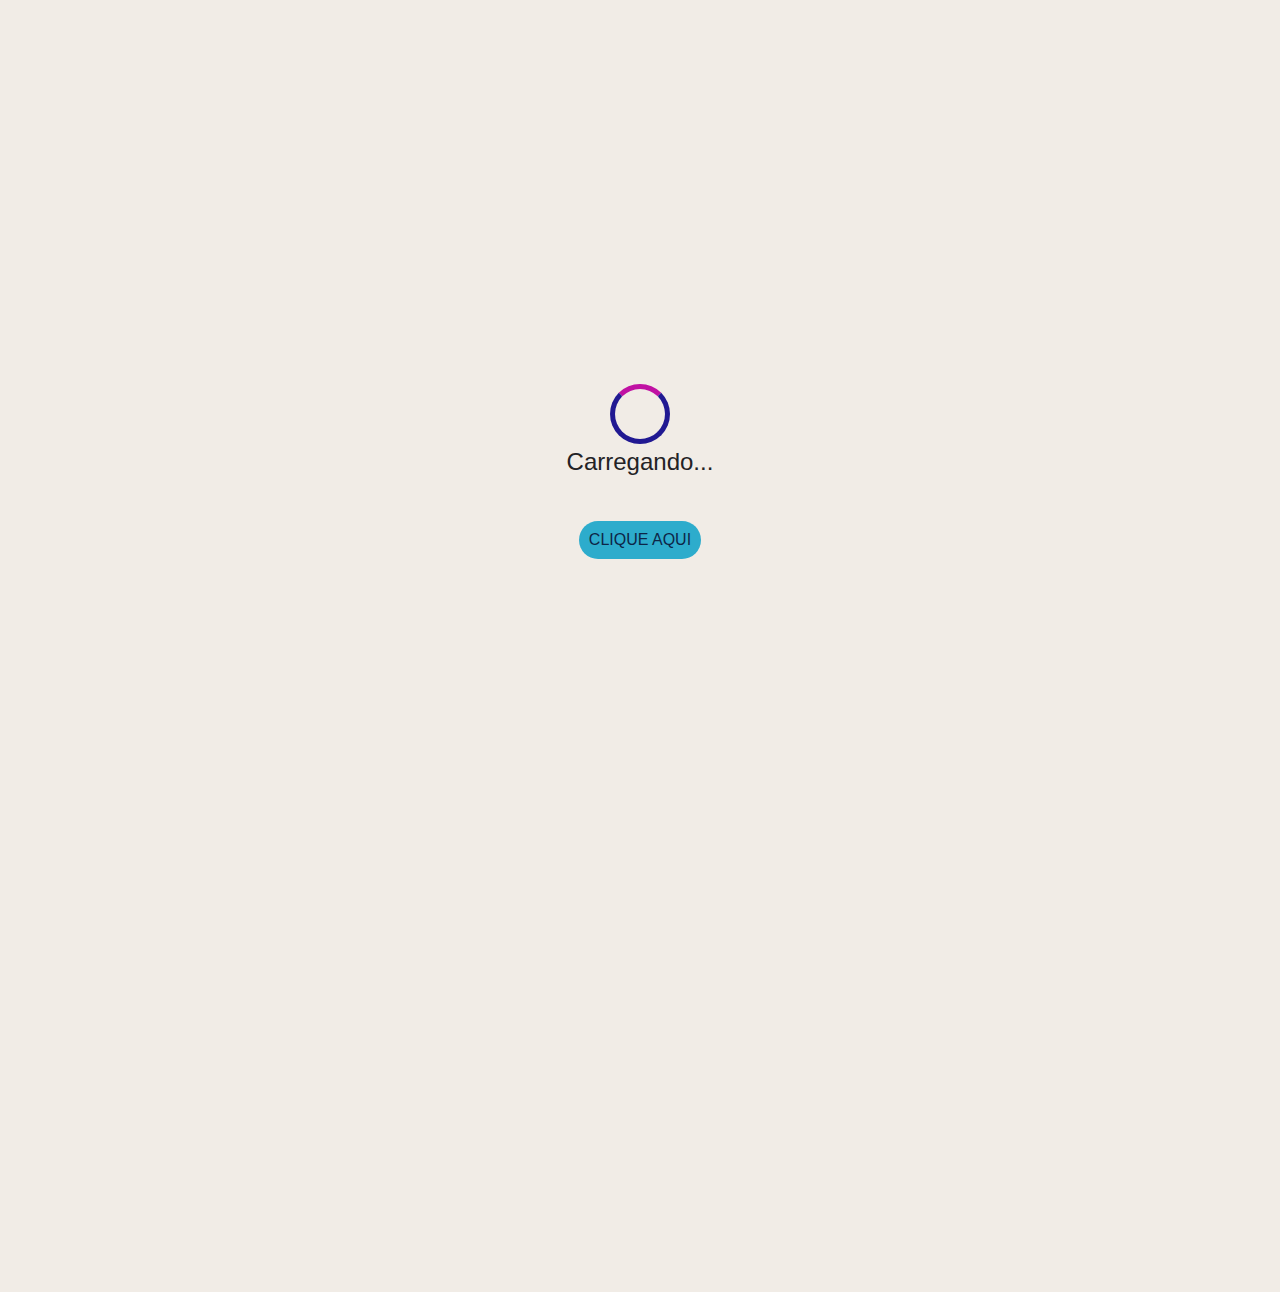
<file: index.html>
<!DOCTYPE html>
<html lang="pt-br">
<head>
    <meta charset="UTF-8">
    <meta name="viewport" content="width=device-width, initial-scale=1.0">
    <title>Studio Motion </title>
    <style>
        *{
        background-color: #f1ece6;
        }
        body{
            display: flex;
            flex-direction:column;
            align-items: center;
            font-family: Arial, sans-serif;
            height: 100vh;  
            text-align: center;
            margin-top:30%;    
            
        }
        .spin {
            display: inline-block;
            width: 50px;
            height: 50px;
            border: 5px solid #211992;
            border-top:  5px solid #c011a3;
            border-radius: 50%;
            animation: spin 1s linear infinite;
           
        }
        
        @keyframes spin{
            from { transform: rotate(0deg); }
            to { transform: rotate(360deg); }
        }

        .blink{
            color: rgb(35, 34, 37);
            animation: blink 1s infinite;
            font-size: 24px;
        }

        @keyframes bouce{
            0%,40% { opacity: 1;}
            90% { opacity: 0;}
        }
        .button{
            display: inline-block;
            background-color:#2daccc;
            color: rgb(13, 38, 71);
            padding: 10px;
            border-radius: 20px;
            animation:  bouce 1s infinite;
           margin-top: 45px;
           text-decoration: none;
        }
        @keyframes blink {
            0%, 90% { transform: translateY(0);}
            40% { transform: translateY(-20px);}
        }
    </style>

</head>
<body>
    <div class="container">
    <div class="spin"></div>
    <div class="blink">Carregando...</div>
    <a href="studiomotion.html" class="button"> CLIQUE AQUI</a>
</div>
</body>
</html>
</file>
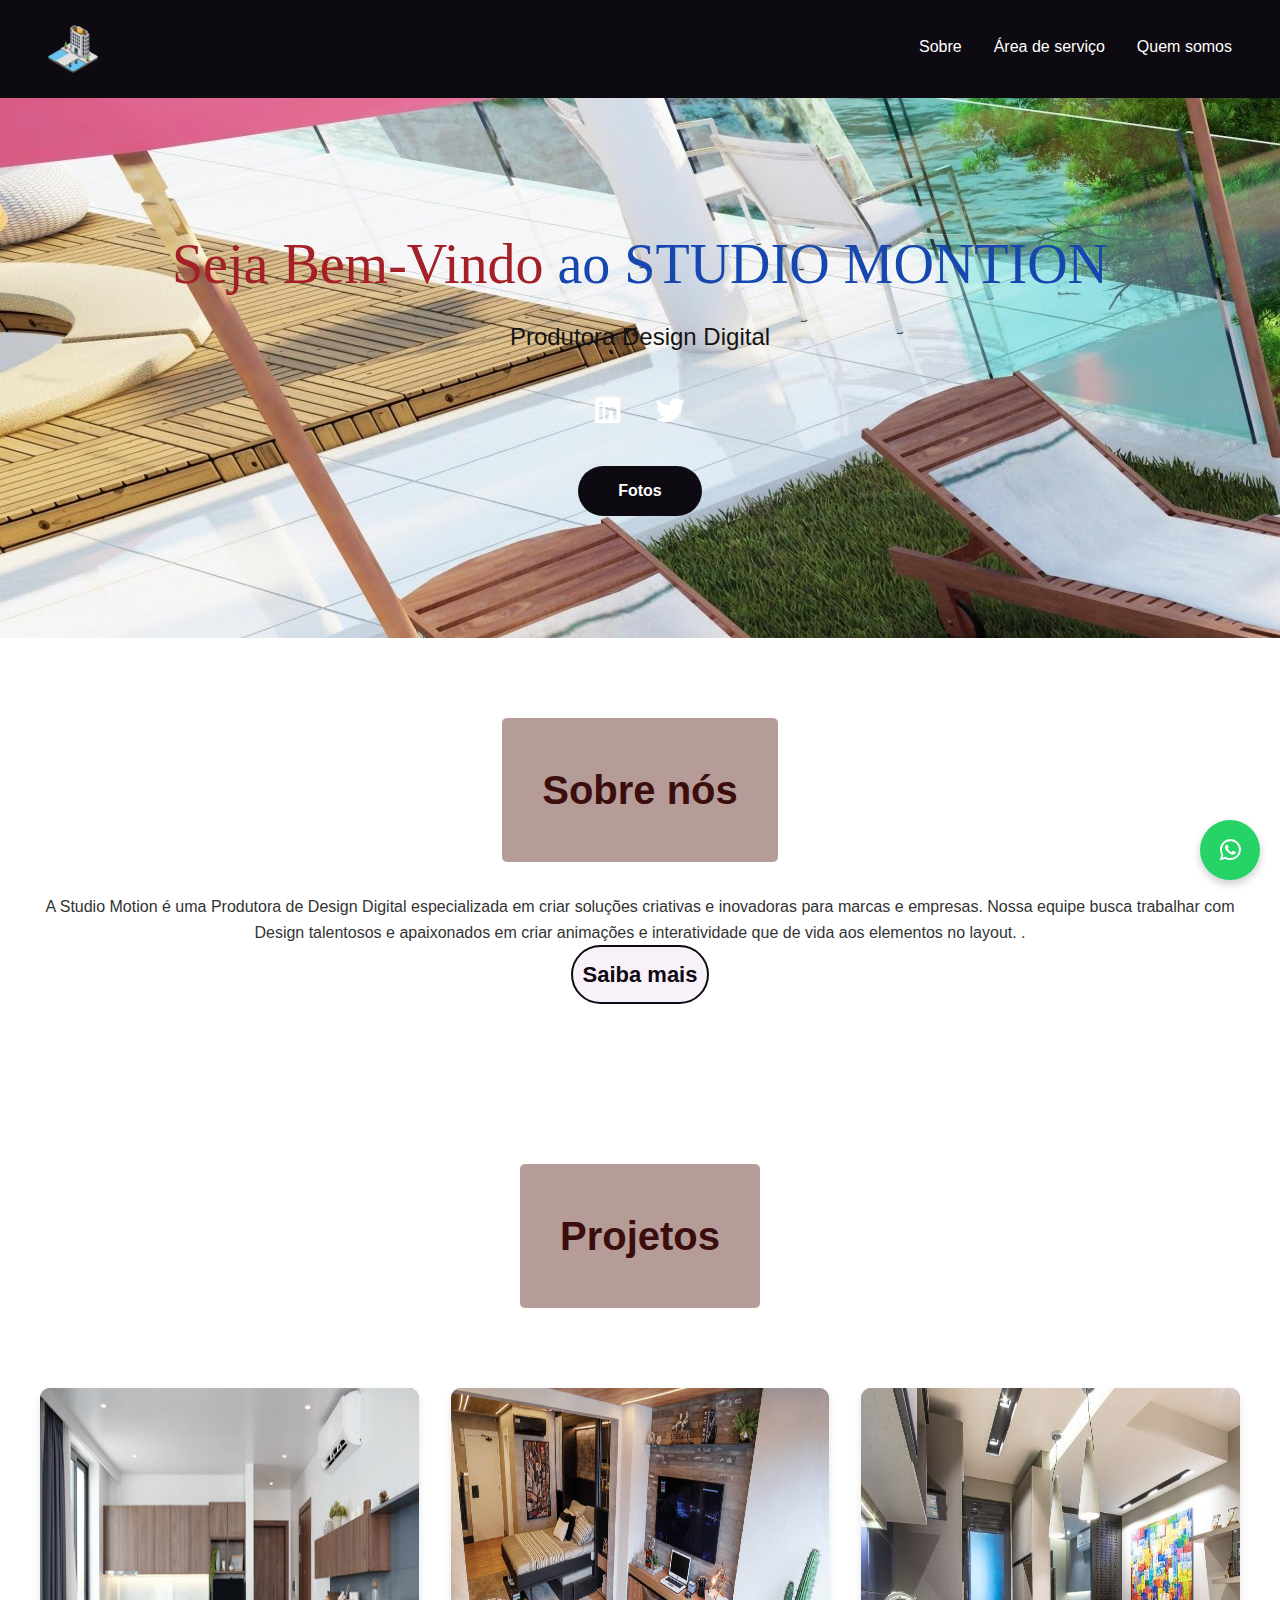
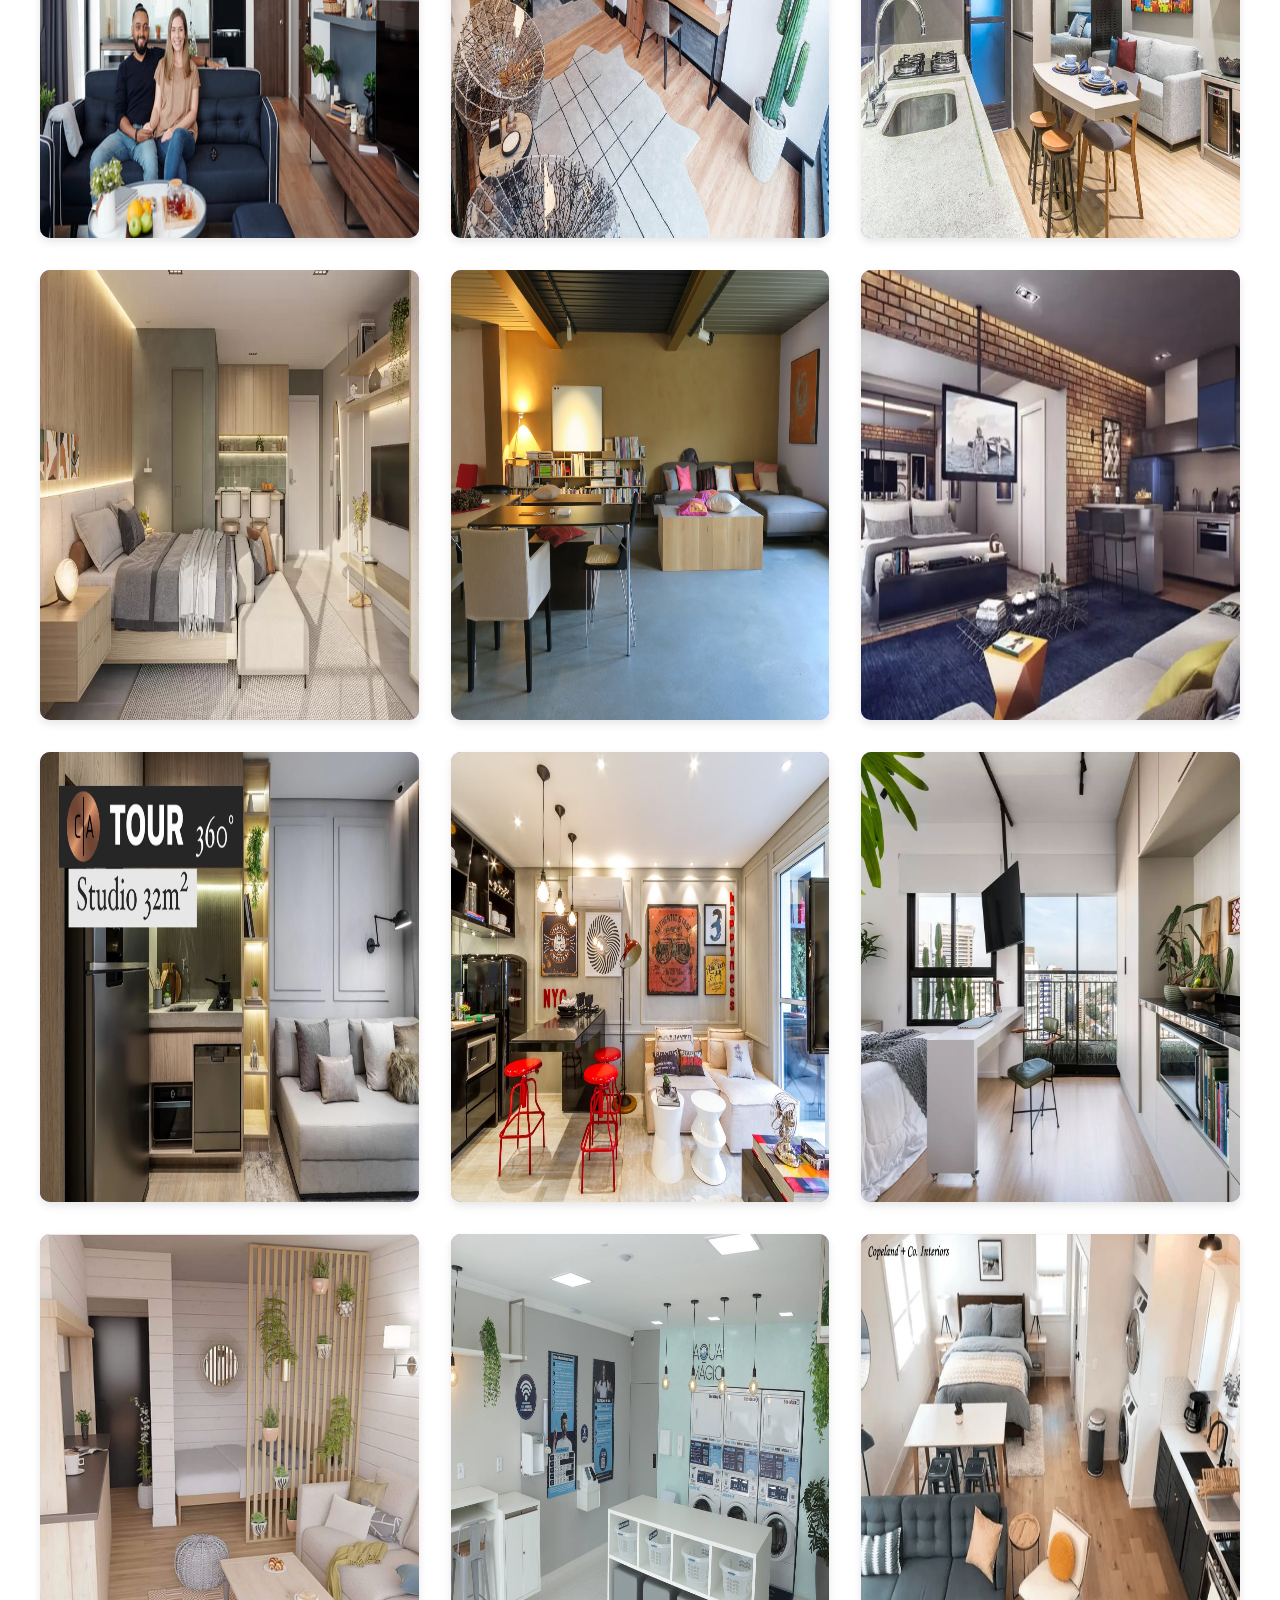
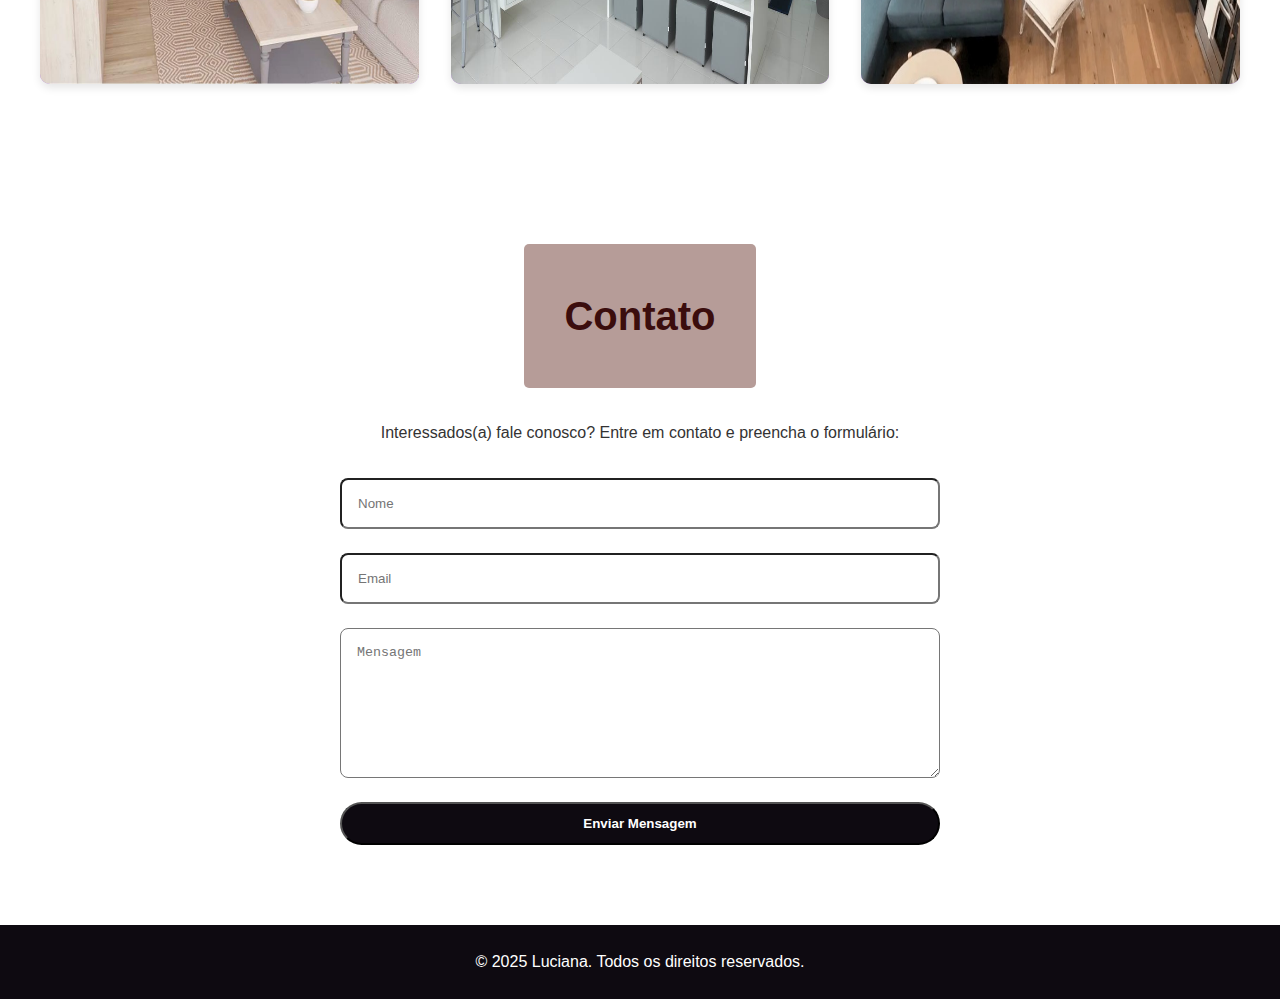
<file: studiomotion.html>
<!DOCTYPE html>
<html lang="pt-br">
<head>
    <meta charset="UTF-8">
    <meta name="viewport" content="width=device-width, initial-scale=1.0">
    <title>Studio Motion</title>
    <link rel="stylesheet" href="style.css ">
    <link rel="stylesheet" href="https://cdnjs.cloudflare.com/ajax/libs/font-awesome/6.0.0-beta3/css/all.min.css">
    <style>
        body {
            font-family: Arial, sans-serif;
            margin: 0;
            padding: 0;
            height: 100vh;
        }
 
        /* Botão de WhatsApp */
        .whatsapp-button {
            position: fixed;
            bottom: 20px;
            right: 20px;
            background-color: #25d366;
            color: white;
            border: none;
            border-radius: 50%;
            width: 60px;
            height: 60px;
            display: flex;
            align-items: center;
            justify-content: center;
            box-shadow: 0 4px 8px rgba(0, 0, 0, 0.2);
            cursor: pointer;
            text-decoration: none;
            animation: blink 1s infinite;
            font-size: 24px;
        }
         @keyframes blink{
            0%,55% { opacity: 1;}
            90% { opacity: 0;}
        }
 
        .whatsapp-button:hover {
            background-color: #1ebe57;
        }
 
        .whatsapp-button img {
            width: 40px;
            height: 40px;
            }
    </style>
</head>
<body>
    <header class="header">
        <img src="img13.png" alt="Minha Logo"
            width="50px"; height="50px";>
           <nav class="header__nav">
            <a href="#sobre" class="header__link">Sobre</a>
            <a href="#Área de serviço" class="header__link">Área de serviço</a>
            <a href="#contato" class="header__link">Quem somos</a>
                    </nav>
    </header>
    <div class="container">
 
        <section class="intro">
            <div class="intro__content">
                <h2 class="intro__title">Seja Bem-Vindo<span class="intro__highlight"> ao STUDIO MONTION</span></h2>
                <p class="intro__subtitle">Produtora Design Digital</p>
                <div class="intro__socials">
                    <a href="#" class="intro__socials-link"><i class="fab fa-linkedin"></i></a>
                    <a href="#" class="intro__socials-link"><i class="fab fa-twitter"></i></a>
                </div>
                <a href="#portfolio" class="btn btn--primary">Fotos</a>
            </div>
        </section>
 
        <section id="sobre" class="about section">
            <h2 class="section__title">Sobre nós</h2>
            <div class="about__content">
                <p class="section__text">A Studio Motion é uma Produtora de Design Digital especializada em criar soluções criativas e inovadoras para marcas e empresas.
                     Nossa equipe busca trabalhar com Design talentosos e apaixonados em criar animações e interatividade que de vida aos elementos no layout.
.</p>
                <a href="#" class="btn btn--secondary">Saiba mais</a>
            </div>
        </section>
 
        <section id="portfolio" class="portfolio section">
            <h2 class="section__title">Projetos</h2>
            <div class="portfolio__grid">
                <div class="portfolio__item"><img src="img1.png" alt="Projeto 1"></div>
                <div class="portfolio__item"><img src="img2.png" alt="Projeto 1"></div>
                <div class="portfolio__item"><img src="img3.png" alt="Projeto 3"></div>
                <div class="portfolio__item"><img src="img4.png" alt="Projeto 1"></div>
                <div class="portfolio__item"><img src="img5.png" alt="Projeto 1"></div>
                <div class="portfolio__item"><img src="img6.png" alt="Projeto 6"></div>
                <div class="portfolio__item"><img src="img7.png" alt="Projeto 1"></div>
                <div class="portfolio__item"><img src="img8.png" alt="Projeto 1"></div>
                <div class="portfolio__item"><img src="img9.png" alt="Projeto 1"></div>
                <div class="portfolio__item"><img src="img10.png" alt="Projeto 1"></div>
                <div class="portfolio__item"><img src="img11.png" alt="Projeto 1"></div>
                <div class="portfolio__item"><img src="img12.png" alt="Projeto 12"></div>
              </div>
        </section>
 
        <section id="contato" class="contact section">
            <h2 class="section__title">Contato</h2>
            <p class="section__text">Interessados(a) fale conosco? Entre em contato e preencha o formulário:</p>
            <form action="#" method="post" class="contact__form">
                <input type="text" name="name" placeholder="Nome" required class="contact__input">
                <input type="email" name="email" placeholder="Email" required class="contact__input">
                <textarea name="message" placeholder="Mensagem" class="contact__textarea"></textarea>
                <button type="submit" class="btn btn--primary">Enviar Mensagem</button>
            </form>
        </section>
 
    <footer class="footer">
        <p class="footer__text">&copy; 2025 Luciana. Todos os direitos reservados.</p>
    </footer>
 
    <a href="https://wa.me/5599300-0000" class="whatsapp-button" target="_blank">
        <i class="fab fa-whatsapp"></i>
    </a>
</body>
</html>
</file>
<file: style.css>
:root {
    --roxo-escuro:#0e0a11;      /* Fundo, texto principal */
    --roxo-medio: hsl(0, 0%, 2%);       /* Botões, destaques */
    --roxo-claro: #AF76DB;       /* Links, acentos */
    --fundo-claro: #ffffff;      /* Fundo da seção */

    /* Cores de Texto */
    --texto-principal: #333;
    --texto-claro: #fff;

    /* Fontes */
    --fonte-principal: 'Georgia', Times New Roman;
}

* {
    margin: 0;
    padding: 0;
    box-sizing: border-box;
}

body {
    font-family: var(--fonte-principal);
    background-color: var(--fundo-claro);
    color: var(--texto-principal);
    line-height: 1.6;
    scroll-behavior: smooth;
}

h1, h2, h3 {
    color: var(--roxo-escuro);
    font-weight: 700;
}

a {
    text-decoration: none;
    color: var(--roxo-medio);
    transition: color 0.3s ease;
}

a:hover {
    color: var(#d8cdcd);
}
.header {
    background-color: var(--roxo-escuro);
    color: var(--texto-claro);
    padding: 1.5rem 3rem;
    display: flex;
    justify-content: space-between;
    align-items: center;
    position: sticky;
    top: 0;
    z-index: 1000;
}

.header__logo {
    font-size: 1.8rem;
    font-weight: 600;
    letter-spacing: 1px;
    position: fixed; /* Fixa o elemento na tela */
      top: 10px; /* Distância do topo */
      left: 10px; /* Distância da esquerda */
      width: 100px; 
      
}

.header__nav {
    display: flex;
    gap: 2rem;
}

.header__link {
    color: var(--texto-claro);
    font-weight: 500;
    position: relative;
    padding-bottom: 5px;
}

.header__link::after {
    content: '';
    position: absolute;
    left: 0;
    bottom: 0;
    width: 0;
    height: 2px;
    background-color: var(--roxo-claro);
    transition: width 0.3s ease;
}

.header__link:hover::after {
    width: 100%;
}


.intro {
    background-image: url(apartamento.jpg);
    color: #141313;
    height: 60vh;
    width: 100%;
    margin-top: auto;
    display: flex;
    flex-direction: column;
    justify-content: center;
    align-items: center;
    text-align: center;
    padding: 0 2rem;
      
}

.intro__title {
  font-size: 3.5rem;
  color: #a32027;
 margin-bottom: 0.5rem;
  font-family: "Georgia", Times New Roman ;
  font-weight: 400;
  font-style: normal;
}


.intro__highlight {
    color:#1647af ;
}

.intro__subtitle {
    font-size: 1.5rem;
    font-weight: 300;
    margin-bottom: 2rem;
    animation: slideIn 1s ease-out;
}
@keyframes slideIn{
            from { transform: translateX(-100%); }
            to {transform:translateX(0) ; }
}

.intro__socials {
    margin-bottom: 2rem;
}

.intro__socials a {
    color: var(--texto-claro);
    font-size: 1.8rem;
    margin: 0 1rem;
    transition: transform 0.3s ease;
}

.intro__socials a:hover {
    transform: translateY(-5px);
    color: var(--roxo-claro);
}

.section {
    padding: 5rem 2rem;
    text-align: center;
}

.section--dark {
    background-color: var(--roxo-escuro);
    color: var(--texto-claro);
}

.section__title {
    font-size: 2.5rem;
    margin-bottom: 2rem;
    display: inline-block;
   background-color: #b69c98;
    color: rgb(59, 13, 13);
        padding: 40px 40px;
         font-size: 40px;
         text-align: center;
        border-radius: 5px;
           animation: expand 1.5s ease-in-out infinite;
        }
         @keyframes zoomIn{
            0%, 100% { transform: scale(1); }
            50% { transform:  scale(1.2); }
        }

.section__title--light {
    color: var(--texto-claro);
}

.btn {
    display: inline-block;
    padding: 0.75rem 2.5rem;
    border-radius: 50px;
    font-weight: 600;
    cursor: pointer;
    transition: transform 0.3s ease, background-color 0.3s ease, box-shadow 0.3s ease;
}

.btn:hover {
    transform: translateY(-3px);
    box-shadow: 0 6px 12px rgba(0, 0, 0, 0);
}

.btn--primary {
    background-color: var(--roxo-escuro);
    color: var(--texto-claro);
}

.btn--primary:hover {
    background-color: #1809293f;
}

.btn--secondary {
    background-color: black;
    border: 2px solid var(--roxo-escuro);
    color: var(--roxo-escuro);
    background-color: #ca9bdd23;
    padding: 10px;
     font-size: 22px;
    animation: zoomIn 1s ease-in;
         }
         @keyframes expand{
            from { transform: scale(0.5); 
            opacity: 0;
            }
            to{ transform: scale(1);
                opacity: 1;
            }
        }

.btn--secondary:hover {
    background-color: var(--roxo-escuro);
    color: var(--texto-claro);
}

.portfolio__grid {
    display: grid;
    grid-template-columns: repeat(auto-fit, minmax(300px, 1fr));
    gap: 2rem;
    margin-top: 3rem;
    max-width: 1200px;
    margin-left: auto;
    margin-right: auto;
}

.portfolio__item {
    background-color: var(--roxo-claro);
    border-radius: 10px;
    overflow: hidden;
    box-shadow: 0 4px 8px rgba(0, 0, 0, 0.1);
    transition: transform 0.3s ease, box-shadow 0.3s ease;
}

.portfolio__item:hover {
    transform: scale(1.05);
    box-shadow: 0 8px 16px rgba(0, 0, 0, 0.2);
}

.portfolio__item img {
    width: 100%;
    height: auto;
    display: block;
    height: 50vh
}


.contact__form {
    max-width: 600px;
    margin: 2rem auto 0;
    display: flex;
    flex-direction: column;
    gap: 1.5rem;
}

.contact__input, .contact__textarea {
    width: 100%;
    padding: 1rem;
    border: 1px solid var(#1647af);
    border-radius: 8px;
    background-color: var(#1647af);
    transition: border-color 0.3s ease, box-shadow 0.3s ease;
}

.contact__input:focus, .contact__textarea:focus {
    outline: none;
    border-color: var(#1647af);
    box-shadow: 0 0 8px rgba(39, 13, 187, 0.2);
}

.contact__textarea {
    min-height: 150px;
    resize: vertical;
}


.footer {
    background-color: var(--roxo-escuro);
    color: var(--texto-claro);
    padding: 1.5rem;
    text-align: center;
}


.whatsapp-button {
    position: fixed;
    bottom: 25px;
    right: 25px;
    width: 60px;
    height: 60px;
    background-color: var(--roxo-medio);
    color: var(--texto-claro);
    border-radius: 50%;
    display: flex;
    justify-content: center;
    align-items: center;
    font-size: 2.2rem;
    box-shadow: 0 4px 10px rgba(0, 0, 0, 0.25);
    z-index: 1000;
    transition: transform 0.3s ease, background-color 0.3s ease;

 }

    .image {
            display: block;
            width: 100%;
            height: auto;
 }
</file>
